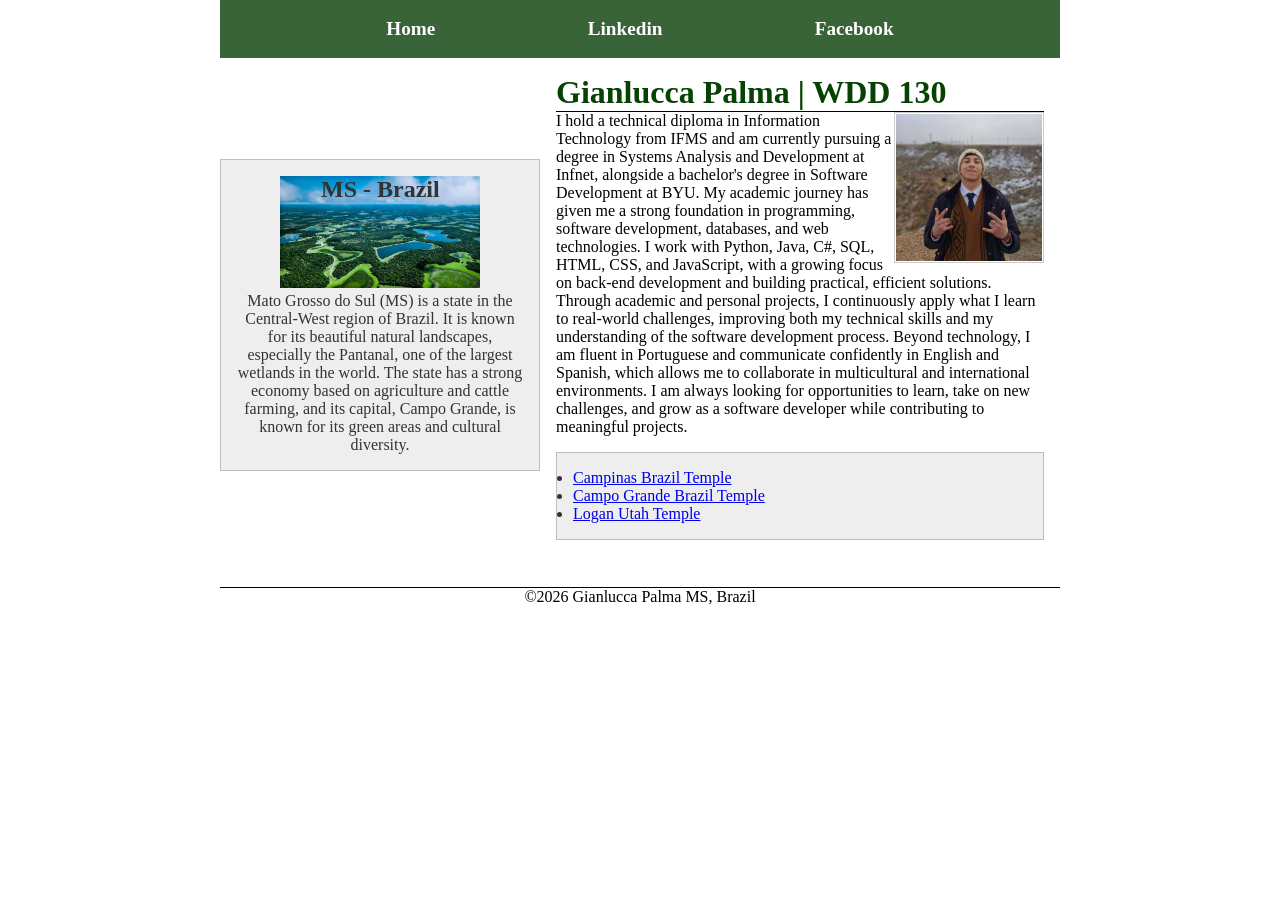
<file: index.html>
<!DOCTYPE html>
<html lang="en">

<head>
    <meta charset="UTF-8">
    <meta name="viewport" content="width=device-width, initial-scale=1.0">
    <meta name="description"
      content="Gianlucca Palma's WDD 130 home page, featuring his background in software development, programming skills, education, and Mato Grosso do Sul, Brazil.">
    <meta name="author" content="Gianlucca Palma">
    <link rel="stylesheet" href="styles/styles.css">
    <title>Gianlucca Palma | WDD 130</title>
</head>

<body>
    <header>
        <nav>
            <a href="#">Home</a>
            <a href="https://www.linkedin.com/in/gianluccapalma/">Linkedin</a>
            <a href="https://www.facebook.com/gianlucca.greselepalma">Facebook</a>
        </nav>
    </header>
    <div class="grid">
        <main>
            <h1>Gianlucca Palma | WDD 130</h1>

            <img src="images/profile.jpg" alt="Gianlucca Palma." width="200">

            <p>I hold a technical diploma in Information Technology from IFMS and am currently
                pursuing
                a degree in
                Systems Analysis and Development at Infnet, alongside a bachelor's degree in
                Software
                Development at
                BYU. My academic journey has given me a strong foundation in programming, software
                development,
                databases, and web technologies.

                I work with Python, Java, C#, SQL, HTML, CSS, and JavaScript, with a growing focus
                on
                back-end
                development and building practical, efficient solutions. Through academic and
                personal
                projects, I
                continuously apply what I learn to real-world challenges, improving both my
                technical
                skills and my
                understanding of the software development process.

                Beyond technology, I am fluent in Portuguese and communicate confidently in English
                and
                Spanish,
                which allows me to collaborate in multicultural and international environments. I am
                always looking
                for opportunities to learn, take on new challenges, and grow as a software developer
                while
                contributing to meaningful projects.
            </p>

            <ul class="box">
                <li><a href="https://www.churchofjesuschrist.org/temples/details/campinas-brazil-temple?lang=eng"
                      target="_blank" rel="noopener">Campinas Brazil Temple</a></li>
                <li><a href="https://www.churchofjesuschrist.org/temples/details/campo-grande-brazil-temple?lang=eng"
                      target="_blank" rel="noopener">Campo Grande Brazil Temple</a></li>
                <li><a href="https://www.churchofjesuschrist.org/temples/details/logan-utah-temple?lang=eng"
                      target="_blank" rel="noopener">Logan Utah Temple</a></li>
            </ul>
        </main>

        <aside class="box">
            <h2>MS - Brazil</h2>
            <img src="images/pantanal.jpg" alt="pantanal">
            <p>Mato Grosso do Sul (MS) is a state in the Central-West region of Brazil. It is known
                for
                its
                beautiful natural landscapes, especially the Pantanal, one of the largest wetlands
                in
                the world. The
                state has a strong economy based on agriculture and cattle farming, and its capital,
                Campo Grande,
                is known for its green areas and cultural diversity.</p>
        </aside>
    </div>

    <footer>
        <p>&copy;2026 Gianlucca Palma
            MS, Brazil
        </p>
    </footer>


</body>

</html>
</file>
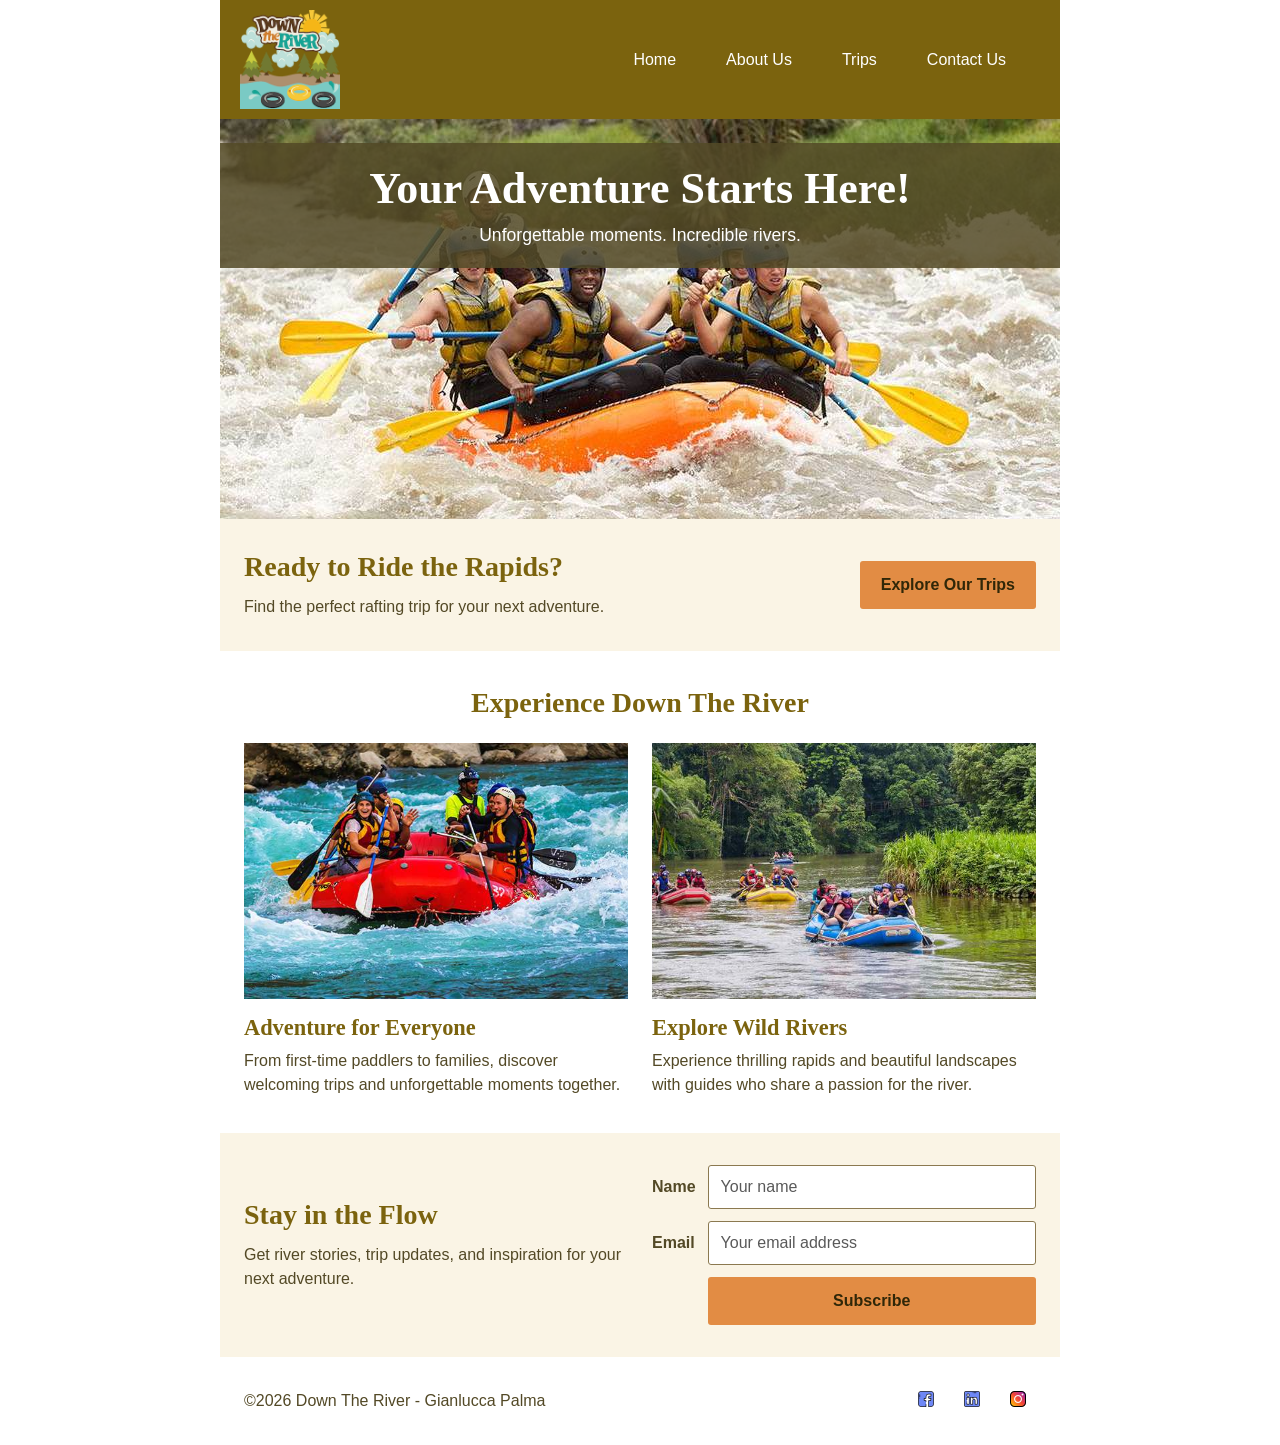
<file: wwr/index.html>
<!DOCTYPE html>
<html lang="en">

<head>
    <meta charset="UTF-8">
    <meta name="viewport" content="width=device-width, initial-scale=1.0">
    <meta name="description"
      content="Discover Down The River rafting adventures for families and friends. Explore our trips and sign up for river stories and updates.">
    <meta name="author" content="Gianlucca Palma">
    <link rel="stylesheet" href="styles/rafting.css">
    <title>Down The River | Home</title>
</head>

<body>
    <header>
        <img src="images/downriver.png" alt="Down The River logo">
        <nav>
            <ul>
                <li><a href="index.html">Home</a></li>
                <li><a href="about.html">About Us</a></li>
                <li><a href="trips.html">Trips</a></li>
                <li><a href="contact.html">Contact Us</a></li>
            </ul>
        </nav>
    </header>
    <main class="home">
        <div class="home-hero">
            <img src="images/raftingdiv.jpg" alt="A rafting team paddling through whitewater rapids">
            <div class="home-hero-message">
                <h1>Your Adventure Starts Here!</h1>
                <p>Unforgettable moments. Incredible rivers.</p>
            </div>
        </div>

        <section class="home-trips" aria-labelledby="trips-heading">
            <div>
                <h2 id="trips-heading">Ready to Ride the Rapids?</h2>
                <p>Find the perfect rafting trip for your next adventure.</p>
            </div>
            <a class="home-button" href="trips.html">Explore Our Trips</a>
        </section>

        <section class="home-adventures">
            <h2>Experience Down The River</h2>

            <figure>
                <img src="images/blue-rafting.jpg" alt="Thunder Rapids adventure">
                <figcaption>
                    <h3>Adventure for Everyone</h3>
                    <p>From first-time paddlers to families, discover
                        welcoming trips and unforgettable moments together.</p>
                </figcaption>
            </figure>

            <figure>
                <img src="images/brown-rafting.jpg" alt="Jungle River Run adventure">
                <figcaption>
                    <h3>Explore Wild Rivers</h3>
                    <p>Experience thrilling rapids and beautiful landscapes
                        with guides who share a passion for the river.</p>
                </figcaption>
            </figure>
        </section>

        <section class="home-newsletter" aria-labelledby="newsletter-heading">
            <div>
                <h2 id="newsletter-heading">Stay in the Flow</h2>
                <p>Get river stories, trip updates, and inspiration
                    for your next adventure.</p>
            </div>
            <form action="#">

                <label for="q1">Name</label>
                <input type="text" name="name" id="q1" placeholder="Your name" autocomplete="name">

                <label for="q2">Email</label>
                <input type="email" name="email" id="q2" placeholder="Your email address"
                  autocomplete="email">

                <button class="home-button" type="submit">Subscribe</button>
            </form>
        </section>
    </main>
    <footer>
        <p>&copy;2026 Down The River - Gianlucca Palma</p>
        <nav class="socialmedia">
            <a href="https://facebook.com">
                <img src="images/facebook.png" alt="Facebook Icon">
            </a>
            <a href="https://linkedin.com">
                <img src="images/linkedin.png" alt="LinkedIn Icon">
            </a>
            <a href="https://instagram.com">
                <img src="images/instagram.png" alt="Instagram Icon">
            </a>
        </nav>
    </footer>
</body>

</html>
</file>
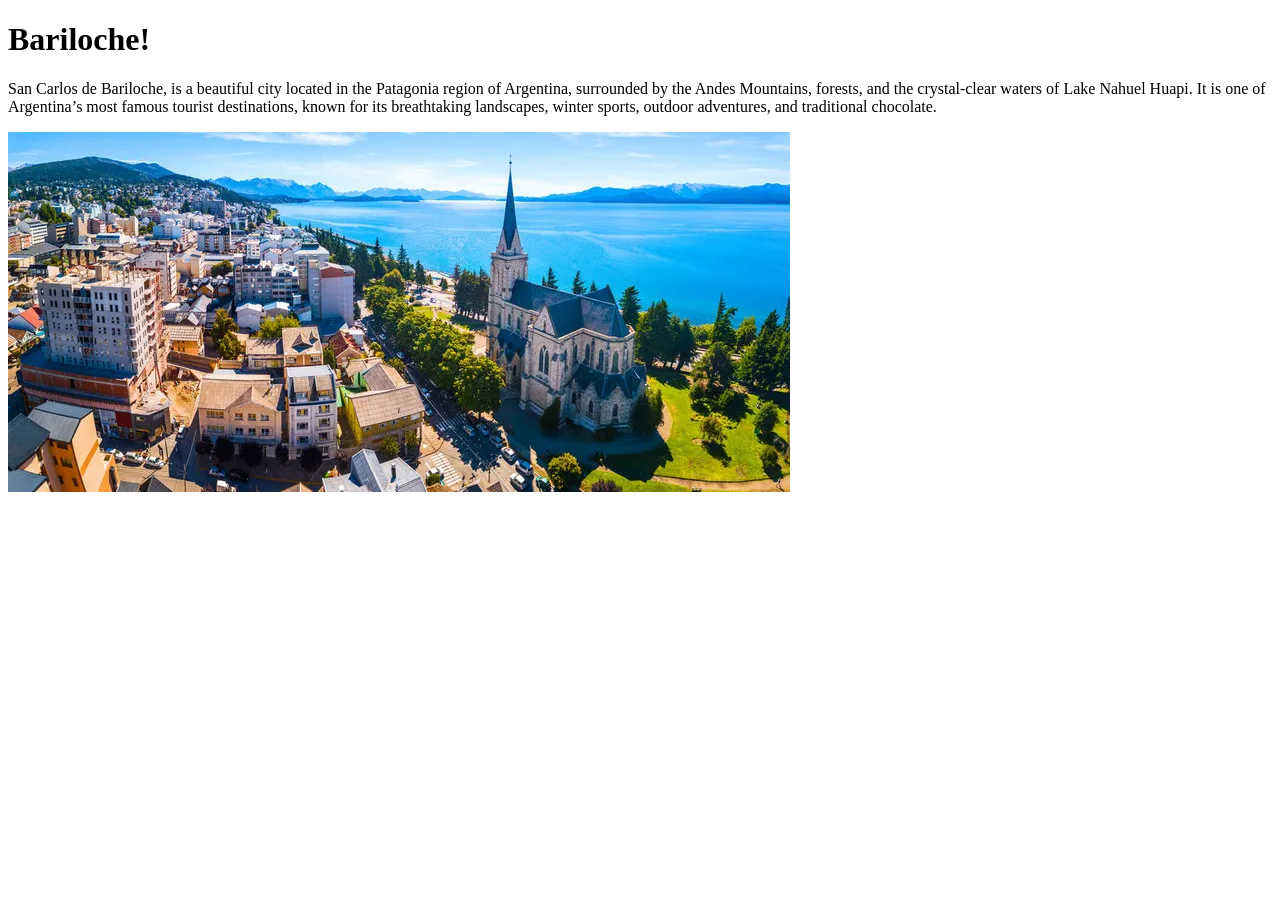
<file: week01/favorite-city.html>
<!DOCTYPE html>
<html lang="en">

<head>
    <meta charset="UTF-8">
    <meta name="viewport" content="width=device-width, initial-scale=1.0">
    <title>My Favorite City</title>
</head>

<body>
    <h1>Bariloche!</h1>
    <p>San Carlos de Bariloche, is a beautiful city located in the Patagonia region of Argentina,
        surrounded by the Andes Mountains, forests, and the crystal-clear waters of Lake Nahuel
        Huapi. It is
        one of Argentina’s most famous tourist destinations, known for its breathtaking landscapes,
        winter
        sports, outdoor adventures, and traditional chocolate.</p>

    <img src="/week01/images/bariloche.webp" alt="Cidade Bariloche">
</body>

</html>
</file>
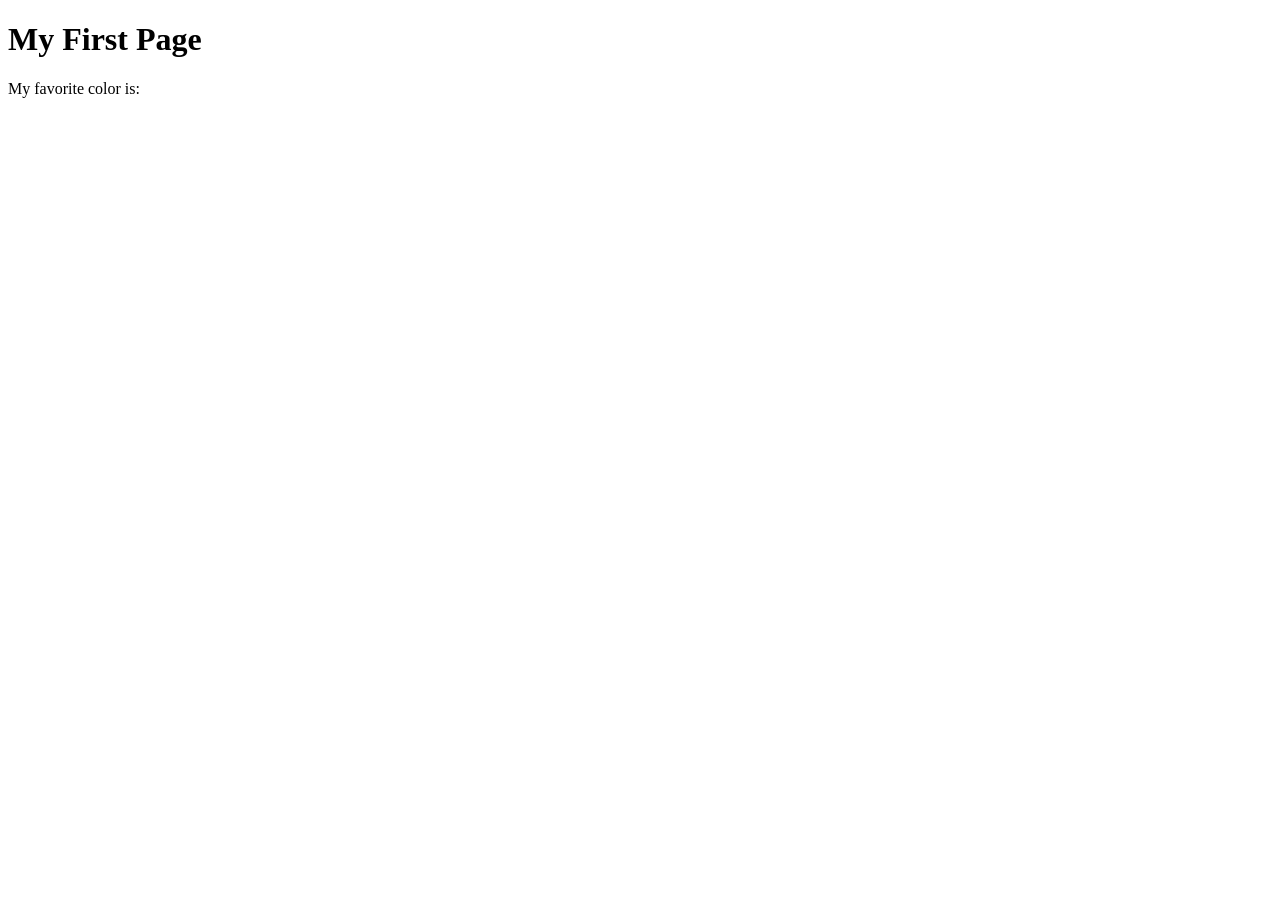
<file: week01/first-page.html>
<!DOCTYPE html>
<html lang="en">
<head>
    <meta charset="UTF-8">
    <meta name="viewport" content="width=device-width, initial-scale=1.0">
    <title>My First Page</title>
</head>
<body>
    <h1>My First Page</h1>
    <p>My favorite color is: </p>
</body>
</html>
</file>
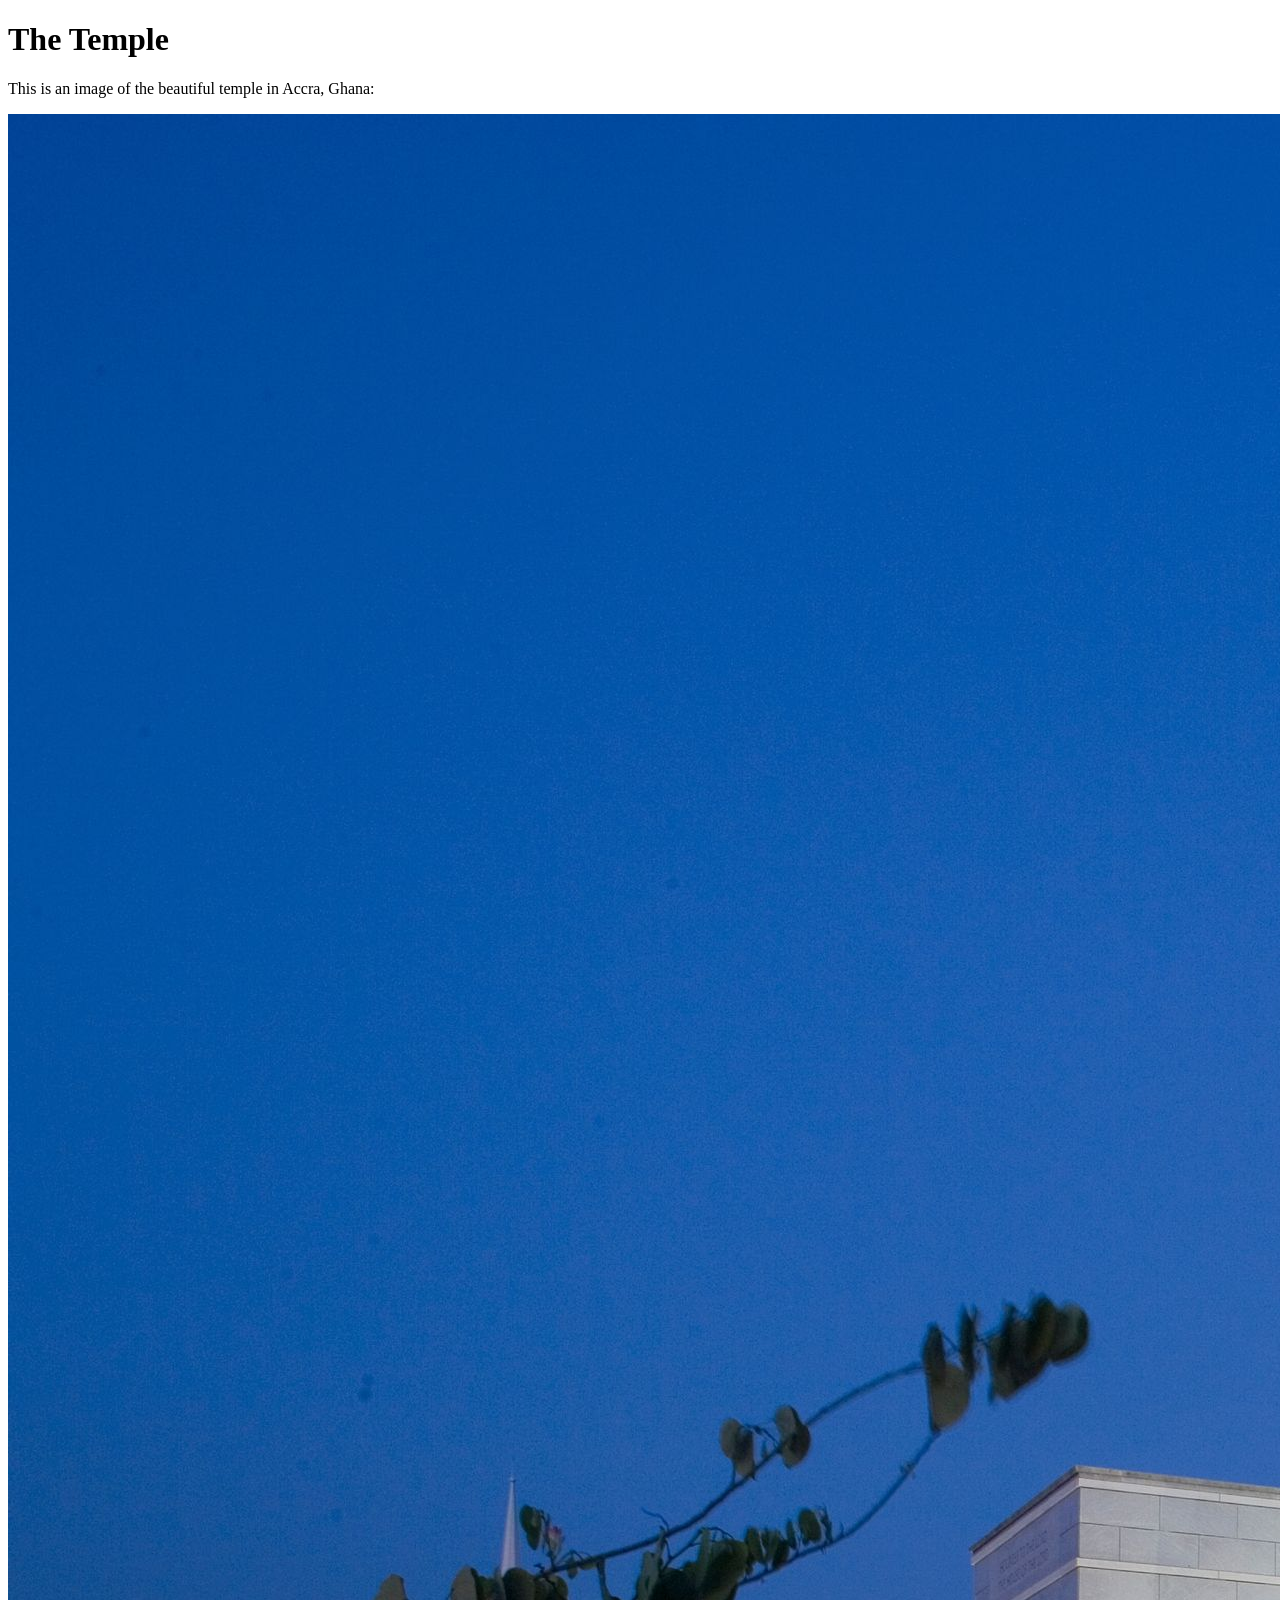
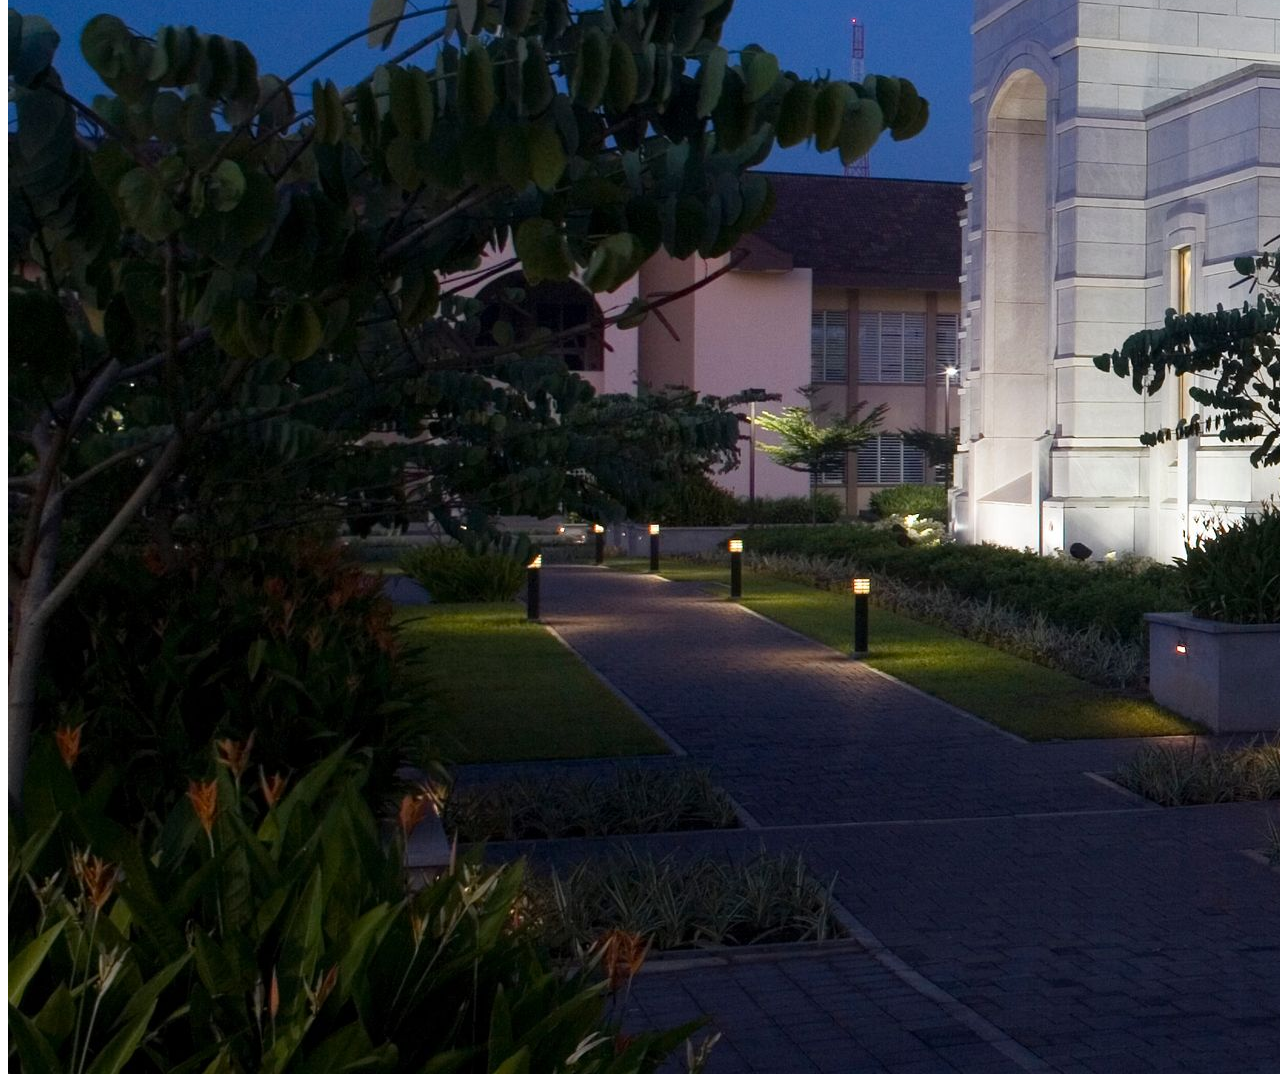
<file: week01/images.html>
<!DOCTYPE html>
<html lang="en">
<head>
    <meta charset="UTF-8">
    <meta name="viewport" content="width=device-width, initial-scale=1.0">
    <title>Temple Image</title>
</head>
<body>
    <h1>The Temple</h1>
    <p>This is an image of the beautiful temple in Accra, Ghana:</p>
    <img src="images/temple-large.jpeg" alt="The Accra Ghana Temple">
    
</body>
</html>
</file>
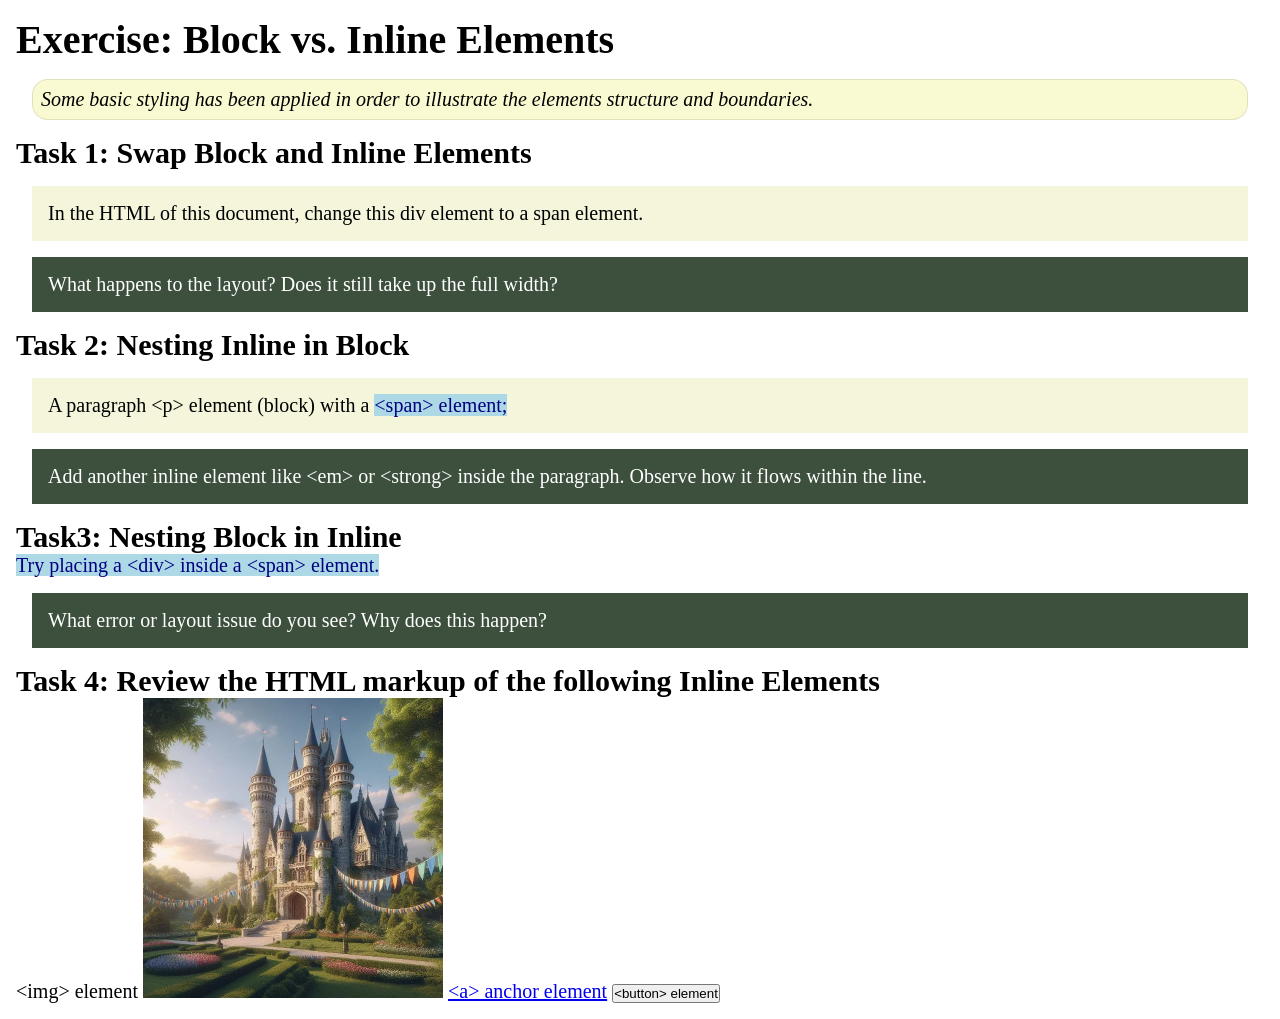
<file: week02/block-vs-inline.html>
<!DOCTYPE html>
<html lang="en">

<head>
    <meta charset="UTF-8">
    <meta name="viewport" content="width=device-width, initial-scale=1.0">
    <title>Exercise: Block vs. Inline Elements</title>
    <link rel="stylesheet" href="styles/block-vs-inline.css">
</head>

<body>
    <main>
        <h1>Exercise: Block vs. Inline Elements</h1>
        <p class="note">Some basic styling has been applied in order to illustrate the elements structure and
            boundaries.</p>

        <h2>Task 1: Swap Block and Inline Elements</h2>
        <div>In the HTML of this document, change this div element to a span element.</div>

        <p class="question">What happens to the layout? Does it still take up the full width?</p>

        <h2>Task 2: Nesting Inline in Block</h2>
        <p>A paragraph &lt;p&gt; element (block) with a <span>&lt;span&gt; element;</span></p>
        <p class="question">Add another inline element like &lt;em&gt; or &lt;strong&gt; inside the paragraph. Observe
            how it flows within the line.</p>

        <h2>Task3: Nesting Block in Inline</h2>
        <span>Try placing a &lt;div&gt; inside a &lt;span&gt; element.</span>
            <p class="question">What error or layout issue do you see? Why does this happen?</p>


            <h2>Task 4: Review the HTML markup of the following Inline Elements</h2>
        &lt;img&gt; element
        <img src="images/castle.webp" alt="placeholder image (images are inline)" width="300" height="300">
        <a href="https://churchofjesuschrist.org">&lt;a&gt; anchor element</a>
        <button type="button">&lt;button&gt; element</button>
    </main>
</body>

</html>
</file>
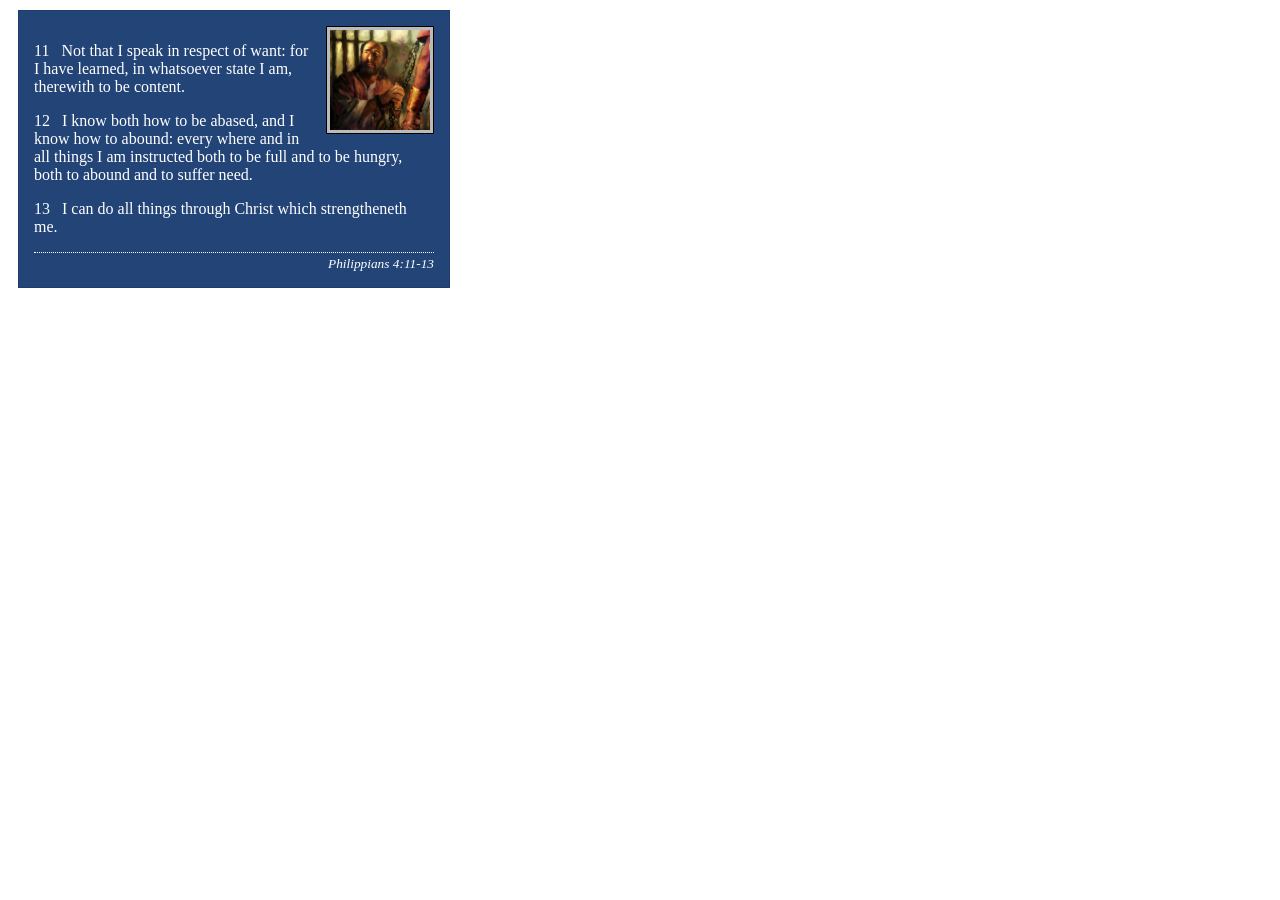
<file: week02/box-model-solution.html>
<!DOCTYPE html>
<html lang="en">
<head>
    <meta charset="UTF-8">
    <meta name="viewport" content="width=device-width, initial-scale=1.0">
    <title>Box Model Activity</title>
    <link rel="stylesheet" href="styles/box-model-solution.css">
</head>
<body>
    <main>
        <div class="callout">
            <img src="images/apostle-paul-imprisoned.webp" alt="Paul the Apostle - Imprisoned in Rome" width="200" height="200">
            <blockquote>
                <p>11 &nbsp; Not that I speak in respect of want: for I have learned, in whatsoever state I am, therewith to be content.</p>
                <p>12 &nbsp; I know both how to be abased, and I know how to abound: every where and in all things I am instructed both to be full and to be hungry, both to abound and to suffer need.</p>
                <p>13 &nbsp; I can do all things through Christ which strengtheneth me.</p>
            </blockquote>
            <cite>Philippians 4:11-13</cite>
        </div>
    </main>
</body>
</html>
</file>
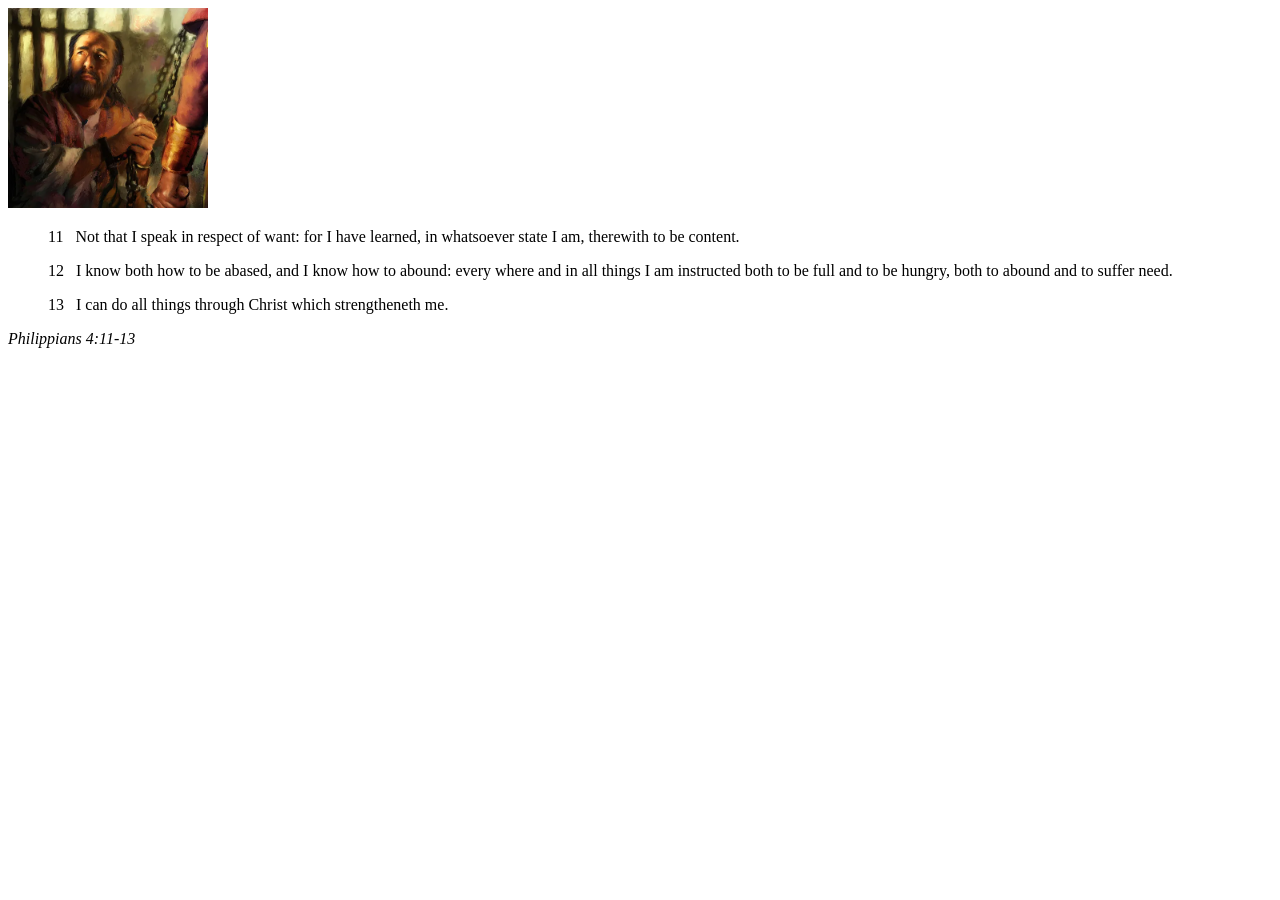
<file: week02/box-model.html>
<!DOCTYPE html>
<html lang="en">
<head>
    <meta charset="UTF-8">
    <meta name="viewport" content="width=device-width, initial-scale=1.0">
    <title>Box Model Activity</title>
</head>
<body>
    <main>
        <div class="callout">
            <img src="images/apostle-paul-imprisoned.webp" alt="Paul the Apostle - Imprisoned in Rome" width="200" height="200">
            <blockquote>
                <p>11 &nbsp; Not that I speak in respect of want: for I have learned, in whatsoever state I am, therewith to be content.</p>
                <p>12 &nbsp; I know both how to be abased, and I know how to abound: every where and in all things I am instructed both to be full and to be hungry, both to abound and to suffer need.</p>
                <p>13 &nbsp; I can do all things through Christ which strengtheneth me.</p>
            </blockquote>
            <cite>Philippians 4:11-13</cite>
        </div>
    </main>
</body>
</html>
</file>
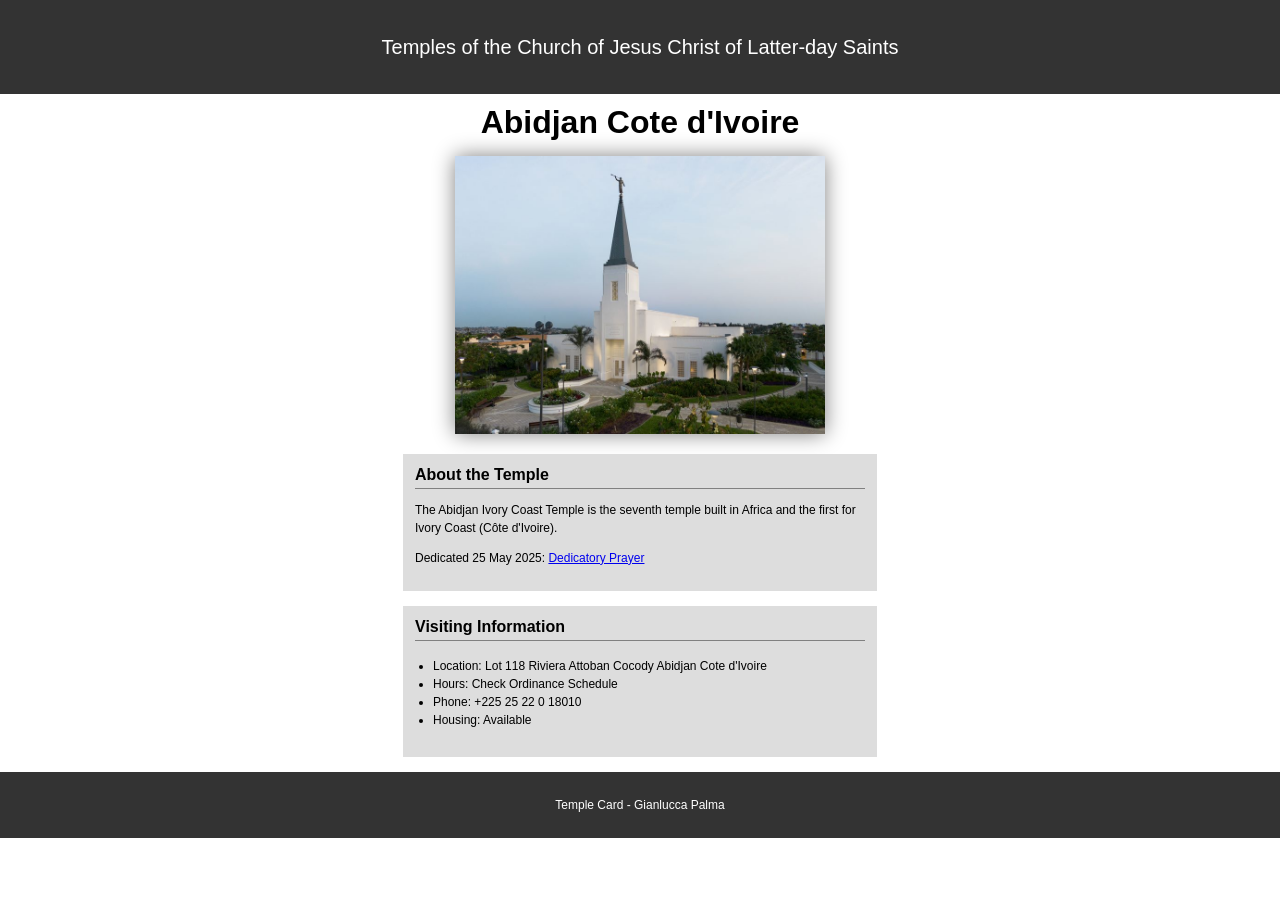
<file: week02/temple.html>
<!DOCTYPE html>
<html lang="en">

<head>
    <meta charset="UTF-8">
    <meta name="viewport" content="width=device-width, initial-scale=1.0">
    <link rel="stylesheet" href="temple.css">
    <title>Temple Card - Abidjan Cote d'Ivoire</title>
</head>

<body>
    <header>
        <p>Temples of the Church of Jesus Christ of Latter-day Saints</p>
    </header>
    <main>
        <h1>Abidjan Cote d'Ivoire</h1>
        <picture>
            <img src="images/abidjan-ivory-coast.jpeg" alt="Abidjan Cote d'Ivoire Temple">
        </picture>
        <section>
            <h2>About the Temple</h2>
            <p>The Abidjan Ivory Coast Temple is the seventh temple built in Africa and the first
                for Ivory Coast (Côte
                d'Ivoire).</p>
            <p>Dedicated 25 May 2025: <a
                  href="https://www.churchofjesuschrist.org/temples/dedicatory-prayer/abidjan-ivory-coast-temple/2025-05-25?lang=eng"
                  target="_blank" rel="noopener noreferrer">Dedicatory Prayer</a></p>
        </section>
        <section>
            <h2>Visiting Information</h2>
            <ul>
                <li>Location: Lot 118 Riviera Attoban Cocody Abidjan Cote d'Ivoire</li>
                <li>Hours: Check Ordinance Schedule</li>
                <li>Phone: +225 25 22 0 18010</li>
                <li>Housing: Available</li>
            </ul>
        </section>
    </main>
    <footer>
        <p>Temple Card - Gianlucca Palma</p>
    </footer>
</body>

</html>
</file>
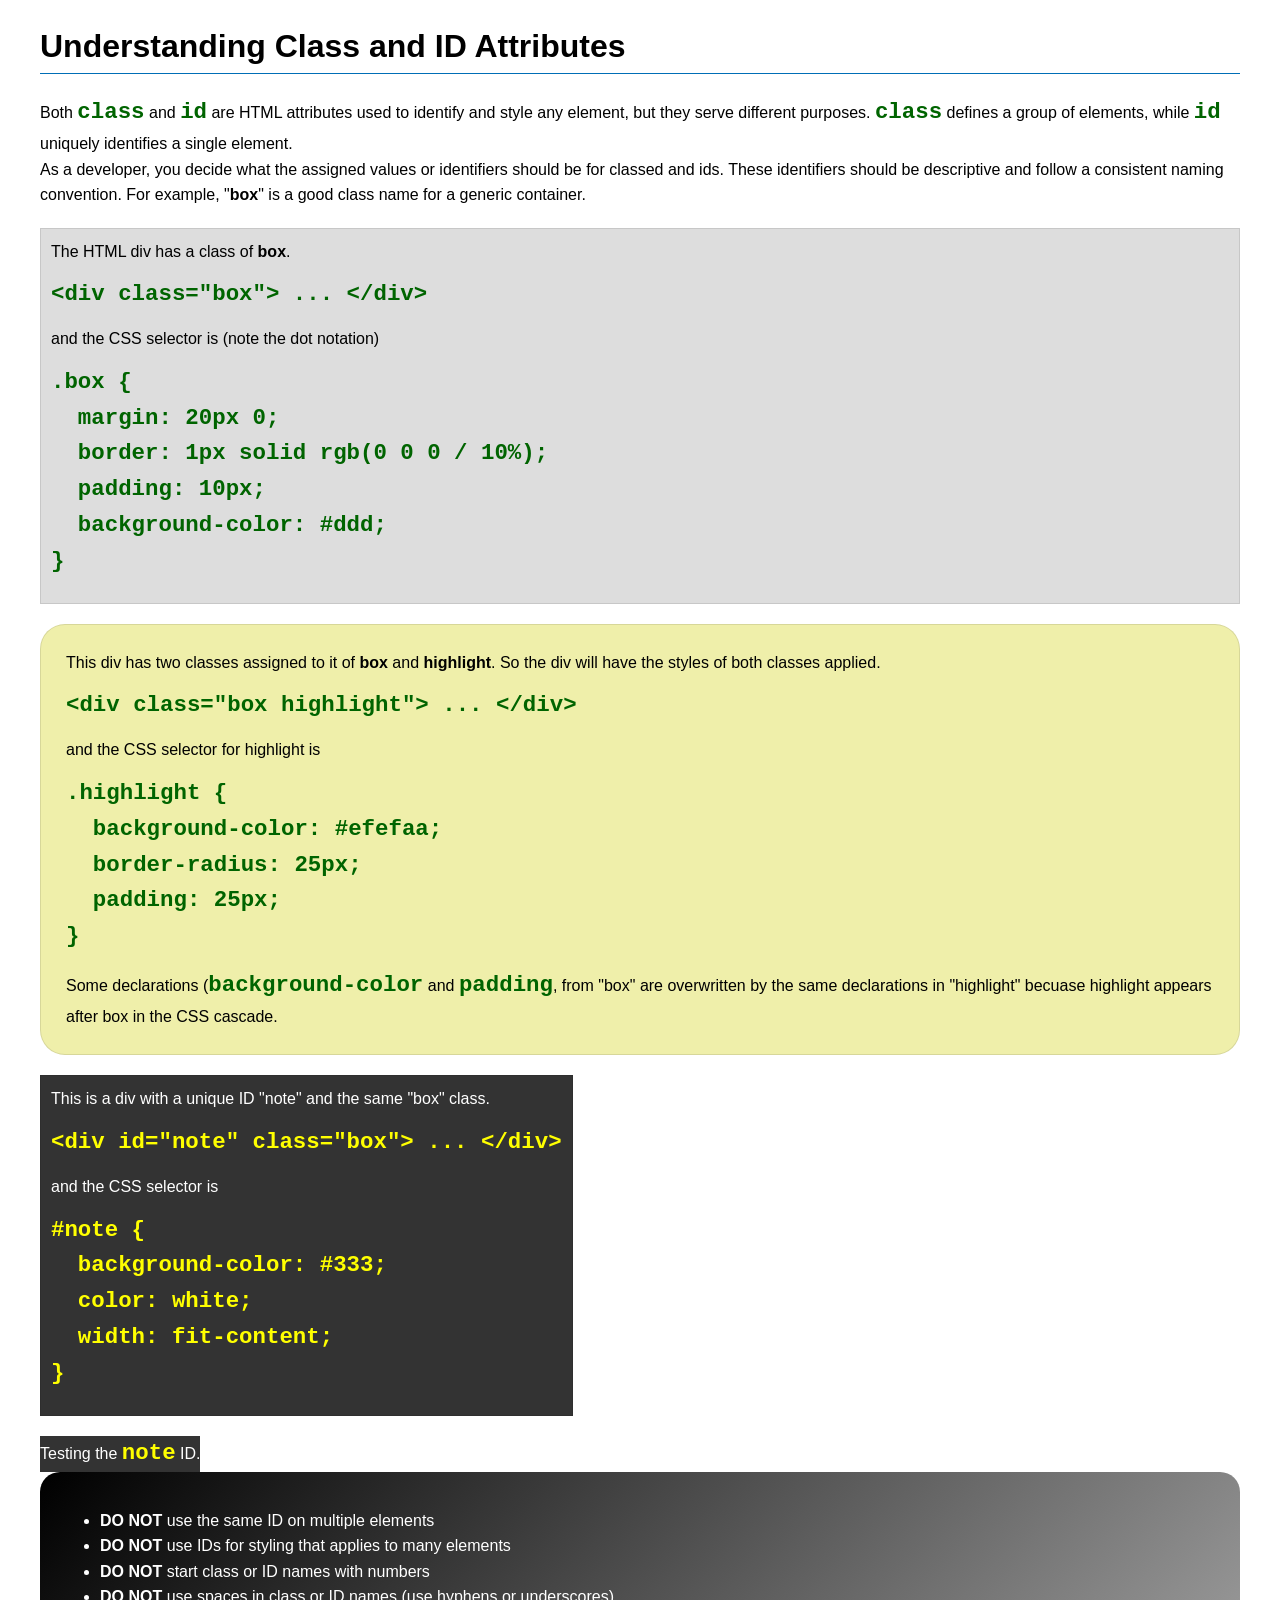
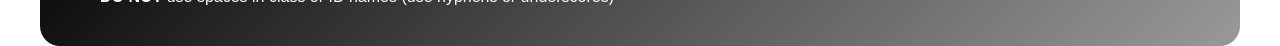
<file: week03/class-and-id.html>
<!DOCTYPE html>
<html lang="en">

<head>
    <meta charset="UTF-8">
    <meta name="viewport" content="width=device-width, initial-scale=1.0">
    <title>Class vs ID Attributes</title>
    <link rel="stylesheet" href="styles/class-and-id.css">
</head>

<body>
    <h1>Understanding Class and ID Attributes</h1>
    <p>Both <code>class</code> and <code>id</code> are HTML attributes used to identify and style any element, but they
        serve different purposes. <code>class</code> defines a group of elements, while <code>id</code> uniquely
        identifies a single element.</p>
    <p>As a developer, you decide what the assigned values or identifiers should be for classed and ids. These
        identifiers should be
        descriptive and follow a consistent naming convention. For example, "<strong>box</strong>" is a good class name
        for a generic container.</p>
    <div class="box">
        <p>The HTML div has a class of <strong>box</strong>.</p>
        <pre><code class="html">&lt;div class="box"&gt; ... &lt;/div&gt;</code></pre>
        and the CSS selector is (note the dot notation)
        <pre><code class="css">.box {
  margin: 20px 0;
  border: 1px solid rgb(0 0 0 / 10%);
  padding: 10px;
  background-color: #ddd; 
}</code></pre>
    </div>

    <div class="box highlight">
        <p>This div has two classes assigned to it of <strong>box</strong> and <strong>highlight</strong>. So the div
            will have the styles of both classes applied.</p>
        <pre><code class="html">&lt;div class="box highlight"&gt; ... &lt;/div&gt;</code></pre>
        and the CSS selector for highlight is
        <pre><code class="css">.highlight {
  background-color: #efefaa;
  border-radius: 25px;
  padding: 25px;
}</code></pre>
<p>Some declarations (<code>background-color</code> and <code>padding</code>, from "box" are overwritten by the same declarations in "highlight" becuase highlight appears after box in the CSS cascade.</p>
    </div>

    <div id="note" class="box">
        <p>This is a div with a unique ID "note" and the same "box" class.</p>
        <pre><code class="html">&lt;div id="note" class="box"&gt; ... &lt;/div&gt;</code></pre>
        and the CSS selector is
        <pre><code class="css">#note {
  background-color: #333;
  color: white;
  width: fit-content;
}</code></pre>
    </div>

    <div id="note">
        <p>Testing the <code>note</code> ID.</p>
    </div>

    <section id="best-practice">
        <ul>
            <li><strong>DO NOT</strong> use the same ID on multiple elements</li>
            <li><strong>DO NOT</strong> use IDs for styling that applies to many elements</li>
            <li><strong>DO NOT</strong> start class or ID names with numbers</li>
            <li><strong>DO NOT</strong> use spaces in class or ID names (use hyphens or underscores)</li>
        </ul>
    </section>




</body>

</html>
</file>
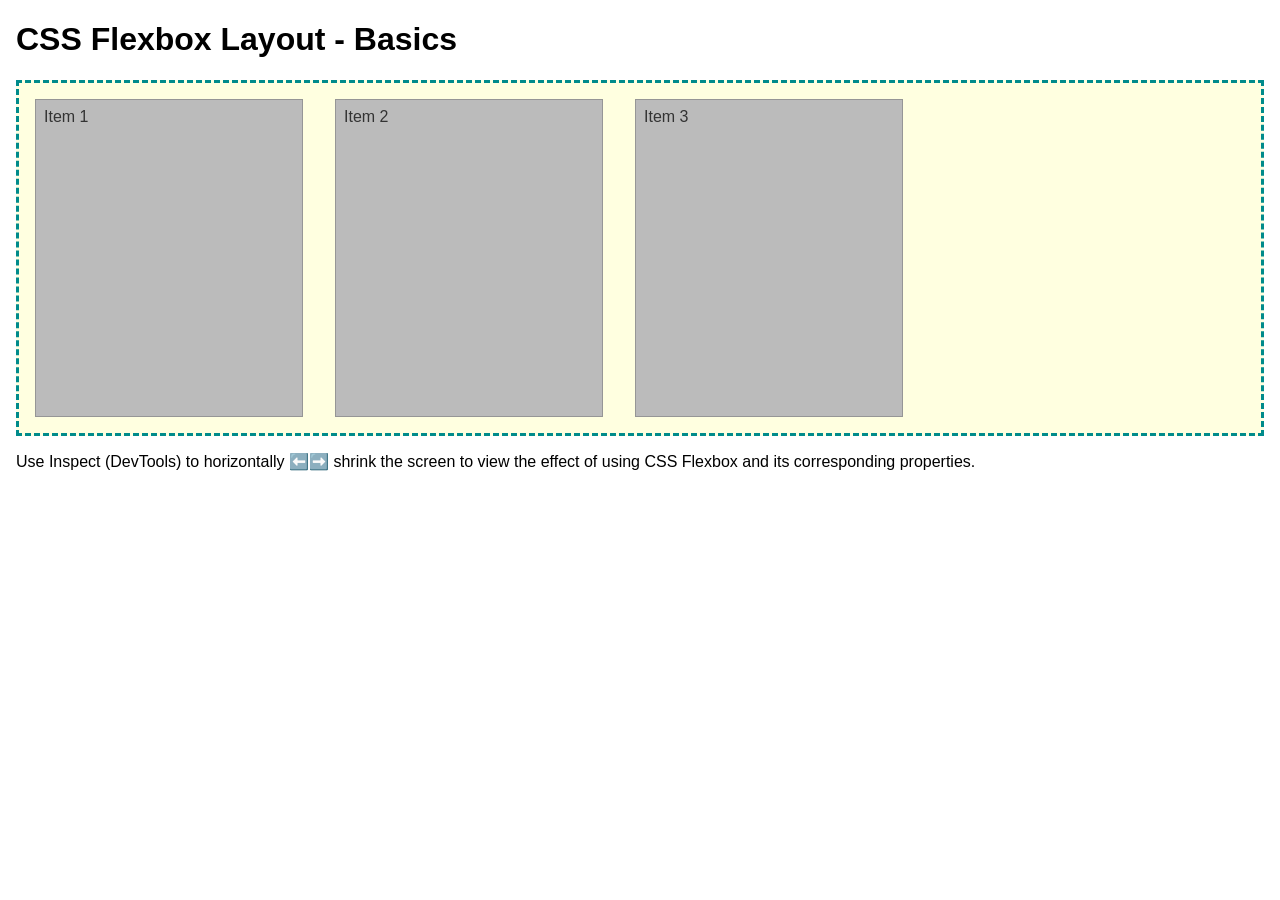
<file: week04/flexbox-layout.html>
<!DOCTYPE html>
<html lang="en">
<head>
    <meta charset="UTF-8">
    <meta name="viewport" content="width=device-width, initial-scale=1.0">
    <title>CSS Flexbox Layout - Basics</title>
    <link rel="stylesheet" href="styles/flexbox.css">
</head>
<body>
    <main>
        <h1>CSS Flexbox Layout - Basics</h1>
        <div class="flex-container">
            <div class="flex-item item1">Item 1</div>
            <div class="flex-item item2">Item 2</div>
            <div class="flex-item item3">Item 3</div>
        </div>
        <p>Use Inspect (DevTools) to horizontally ⬅️➡️ shrink the screen to view the effect of using CSS Flexbox and its corresponding properties.</p>
    </main>
</body>
</html>
</file>
<file: styles/styles.css>
* {
    margin: 0;
    padding: 0;
    box-sizing: border-box;
}

header,
.grid,
footer {
    max-width: 840px;
    margin: auto;
}

nav {
    background-color: #023901c7;
    padding: 1rem;
    display: flex;
    justify-content: space-evenly;
    align-items: center;
}

nav a {
    color: #fff;
    padding: 2px;
    display: block;
    text-decoration: none;
    font-size: 1.2rem;
    font-weight: 700;
}

.grid {
    display: grid;
    align-items: center;
}

main {
    grid-column: 2/3;
    margin: 1rem;
}

main img {
    width: 150px;
    height: auto;
    border: 1px solid rgb(0 0 0 / 0.2);
    padding: 1px;
    box-shadow: #000;
    float: right;
}

aside {
    width: 20rem;
    position: relative;
    grid-column: 1/2;
    grid-row: 1/2;
    text-align: center;
}

aside img {
    width: 200px;
    height: auto;
}

aside h2 {
    position: absolute;
    left: 100px;
}

p {
    padding: 0;
}

h1 {
    color: #064202;
    border-bottom: 1px solid #000;
}

footer {
    margin-top: 15px;
    border-top: 1px solid #000;
    text-align: center;
}

/* Class Selectors */

.box {
    margin: 1rem auto;
    border: 1px solid rgb(0 0 0 / 0.2);
    padding: 1rem;
    background-color: #eee;
    color: #333;
}
</file>
<file: wwr/styles/rafting.css>
:root {
    --primary-color: #7b630e;

    --secondary-color: #e28c44;

    --accent1-color: #534926;

    --accent2-color: #deb347;

    --heading-font: "Times New Roman", "Georgia", serif;
    --body-font: Arial, Helvetica, sans-serif;

}

* {
    margin: 0;
    padding: 0;
    box-sizing: border-box;

}

body {
    font-family: var(--body-font);
    color: var(--accent1-color);
    background-color: #fff;

}

header,
main,
footer {
    width: 100%;
    max-width: 840px;
    margin: 0 auto;

}

header {
    display: grid;
    grid-template-columns: auto 1fr;
    align-items: center;
    background-color: var(--primary-color);
    padding: 10px 20px;
}

header img {
    width: 100px;
    height: auto;
}

nav {
    display: flex;
    justify-content: flex-end;
    align-items: center;
}

nav ul {
    display: flex;
    gap: 30px;
    list-style: none;
}

nav a {
    color: white;
    text-decoration: none;
    padding: 10px;
}

nav a:hover {
    color: #fff;
    text-decoration: underline;
}

h1,
h2 {
    font-family: var(--heading-font);
    color: var(--primary-color);
}

nav,
p,
section,
article {
    margin: 16px;
    padding: 8px;

}

.hero {
    position: relative;
    display: grid;
}

.hero img {
    display: block;
    width: 100%;
    height: auto;
}

.hero > h1 {
    position: absolute;
    top: 20px;
    width: 100%;
    padding: 16px;
    text-align: center;
    background-color: rgb(83 73 38 / 85%);
    color: #fff;
}

.hero > img {
    grid-area: 1 / 1;
    height: 100%;
    min-height: 0;
    object-fit: cover;
}

.hero .mission {
    grid-area: 1 / 1;
    align-self: end;
    z-index: 1;
    display: flow-root;
    margin: 140px 36px 24px;
    padding: 10px;
    background-color: var(--secondary-color);
    color: #000;
}

.hero .mission img {
    width: 220px;
    height: auto;
    float: right;
    margin-left: 20px;
    margin-top: 15px;

    border: 1px solid #000;
    box-shadow: 0 0 10px #000;
}

.grid_history {
    display: grid;
    grid-template-columns: minmax(0, 1fr) auto minmax(0, 1fr);
    align-items: center;
    gap: 20px;
}

.grid_history h2 {
    grid-column: 1 / -1;
    text-align: center;
}

.grid_history img {
    width: 180px;
    height: auto;
}

.grid_adventure {
    display: grid;
    grid-template-columns: repeat(5, minmax(0, 1fr));
    align-items: center;
    gap: 20px;
}

.grid_adventure h2 {
    grid-column: 1 / -1;
    text-align: center;
}

.grid_adventure figure {
    text-align: center;
}

.grid_adventure img {
    width: 100%;
    height: auto;
}

footer {
    display: flex;
    justify-content: space-between;
    align-items: center;
}

.socialmedia {
    display: flex;
    gap: 10px;
}

.socialmedia img {
    width: 16px;
    height: auto;
}

.socialmedia a {
    text-decoration: none;
}

/* =========================
   CONTACT PAGE
   ========================= */

.hero2 {
    text-align: center;
    margin: 20px 0;
}

.hero2 h1 {
    position: static;
    width: auto;
    padding: 0;
    margin-bottom: 5px;
    background-color: transparent;
    color: #222;
    opacity: 1;
    font-family: var(--body-font);
    font-size: 28px;
}

.hero2 .contact-details {
    margin: 0;
    padding: 0;
}

.hero2 .contact-details p {
    margin: 2px;
    padding: 0;
    font-weight: bold;
}

/* =========================
   MAP
   ========================= */

.grid_map {
    width: 48%;
    float: left;
    margin: 10px 0;
    padding: 0;
}

.grid_map iframe {
    display: block;
    width: 100%;
    height: 280px;
    border: 0;
}

/* =========================
   FORM
   ========================= */

.grid_form {
    width: 48%;
    float: right;
    margin: 10px 0;
    padding: 0;
}

.grid_form form {
    width: 100%;
    display: grid;
    grid-template-columns: 80px minmax(0, 1fr);
    gap: 8px;
}

.grid_form label {
    font-family: var(--body-font);
    font-size: 14px;
}

/* Name and Email */

.grid_form input[type="text"],
.grid_form input[type="email"] {
    width: 100%;
    height: 30px;
    padding: 5px;
    border: 1px solid #888;
    border-radius: 3px;
}

/* Message Purpose */

.grid_form p {
    margin: 0;
    padding: 0;
    align-self: center;
}

.grid_form form > p {
    grid-column: 1;
}

.grid_form form > label:nth-of-type(3),
.grid_form form > label:nth-of-type(4),
.grid_form form > label:nth-of-type(5) {
    grid-column: 2;
}

/* Radio buttons */

.grid_form input[type="radio"] {
    margin-right: 5px;
}

/* Message */

.grid_form label[for="message"] {
    align-self: start;
}

.grid_form textarea {
    width: 100%;
    height: 70px;
    padding: 5px;
    border: 1px solid #888;
    border-radius: 3px;
    resize: vertical;
}

/* Newsletter */

.grid_form form > label:nth-of-type(7) {
    grid-column: 1 / 3;
}

.grid_form input[type="checkbox"] {
    margin-right: 5px;
}

/* Button */

.grid_form button {
    grid-column: 1 / 3;
    width: 100%;
    height: 30px;
    border: 1px solid #888;
    border-radius: 3px;
    cursor: pointer;
}

.grid_form button:hover {
    background-color: var(--accent2-color);
}

/* =========================
   Employees
   ========================= */

.grid_employee {
    clear: both;
    display: grid;
    grid-template-columns: repeat(3, minmax(0, 1fr));
    align-items: center;
    gap: 20px;
    margin-top: 30px;
    padding: 10px;
}

.grid_employee h2 {
    grid-column: 1 / -1;
    text-align: center;
}

.grid_employee figure {
    text-align: center;
}

.grid_employee img {
    width: 100%;
    height: 250px;
    object-fit: cover;
}

.grid_employee figcaption {
    font-size: 14px;
}

/* Keep content inside flexible columns. */
main {
    overflow-wrap: break-word;
}

img {
    max-width: 100%;
}

.grid_form input,
.grid_form textarea {
    min-width: 0;
}

.grid_map h2,
.grid_form h2 {
    margin-bottom: 16px;
}

/* Stack wide layouts on smaller screens. */
@media (max-width: 700px) {
    header {
        grid-template-columns: 1fr;
        justify-items: center;
        gap: 12px;
        padding: 16px;
    }

    header nav {
        margin: 0;
        padding: 0;
    }

    header nav ul {
        flex-wrap: wrap;
        justify-content: center;
        gap: 4px;
    }

    header nav a {
        display: block;
    }

    .hero {
        display: block;
    }

    .hero > img {
        height: auto;
    }

    .hero > h1 {
        font-size: clamp(1.5rem, 5vw, 2rem);
    }

    .hero .mission {
        margin: 0;
        padding: 16px;
    }

    .hero .mission img {
        float: none;
        margin: 0 auto 16px;
    }

    .hero .mission p,
    .grid_history p {
        margin: 0;
        padding: 0;
    }

    .grid_history {
        grid-template-columns: 1fr;
    }

    .grid_history img {
        justify-self: center;
    }

    .grid_adventure {
        grid-template-columns: repeat(2, minmax(0, 1fr));
    }

    .grid_map,
    .grid_form {
        float: none;
        width: 100%;
        padding: 16px;
    }

    footer {
        flex-direction: column;
        text-align: center;
    }

    .socialmedia {
        margin-top: 0;
    }
}

@media (max-width: 480px) {
    .grid_employee {
        grid-template-columns: 1fr;
    }

    .grid_employee img {
        max-width: 300px;
    }
}


/* HOME PAGE */
.home p {
    margin: 0;
    padding: 0;
    line-height: 1.5;
}

.home h2 {
    font-size: 1.75rem;
    margin-bottom: 12px;
}

.home-hero {
    position: relative;
}

.home-hero > img {
    display: block;
    width: 100%;
    height: 400px;
    object-fit: cover;
}

.home-hero-message {
    position: absolute;
    top: 24px;
    left: 0;
    right: 0;
    padding: 20px;
    background-color: rgb(83 73 38 / 85%);
    color: #fff;
    text-align: center;
}

.home-hero-message h1 {
    color: #fff;
    font-size: clamp(1.8rem, 4vw, 2.75rem);
    margin-bottom: 8px;
}

.home-hero-message p {
    font-size: 1.1rem;
}

.home-trips,
.home-newsletter {
    display: grid;
    align-items: center;
    gap: 24px;
    margin: 0;
    padding: 32px 24px;
    background-color: #faf4e5;
}

.home-trips {
    grid-template-columns: minmax(0, 1fr) auto;
}

.home-button {
    display: inline-block;
    border: 1px solid transparent;
    border-radius: 3px;
    padding: 14px 20px;
    background-color: var(--secondary-color);
    color: #302708;
    font: bold 1rem var(--body-font);
    text-align: center;
    text-decoration: none;
    cursor: pointer;
}

.home-button:hover {
    background-color: var(--accent2-color);
}

.home-button:focus-visible,
.home-newsletter input:focus-visible {
    outline: 3px solid var(--accent1-color);
    outline-offset: 3px;
}

.home-adventures {
    display: grid;
    grid-template-columns: repeat(2, minmax(0, 1fr));
    gap: 24px;
    margin: 0;
    padding: 36px 24px;
}

.home-adventures > h2 {
    grid-column: 1 / -1;
    text-align: center;
    margin: 0;
}

.home-adventures img {
    display: block;
    width: 100%;
    aspect-ratio: 3 / 2;
    object-fit: cover;
}

.home-adventures h3 {
    margin: 16px 0 8px;
    color: var(--primary-color);
    font-family: var(--heading-font);
    font-size: 1.4rem;
}

.home-newsletter {
    grid-template-columns: repeat(2, minmax(0, 1fr));
}

.home-newsletter form {
    display: grid;
    grid-template-columns: auto minmax(0, 1fr);
    align-items: center;
    gap: 12px;
}

.home-newsletter label {
    font-weight: bold;
}

.home-newsletter input {
    width: 100%;
    min-width: 0;
    padding: 12px;
    border: 1px solid #8b7950;
    border-radius: 3px;
    background-color: #fff;
    font: inherit;
}

.home-newsletter button {
    grid-column: 2;
}

@media (max-width: 700px) {
    .home-trips,
    .home-newsletter {
        grid-template-columns: 1fr;
    }

    .home-trips .home-button {
        justify-self: start;
    }
}

@media (max-width: 480px) {
    .home-hero > img {
        height: 340px;
    }

    .home-adventures {
        grid-template-columns: 1fr;
    }

    .home-trips,
    .home-adventures,
    .home-newsletter {
        padding: 24px 16px;
    }
}


/* TRIPS PAGE */
.trips-intro {
    margin: 24px 16px;
    text-align: center;
}

.trips-grid {
    display: grid;
    grid-template-columns: repeat(3, minmax(0, 1fr));
    gap: 20px;
    align-items: start;
}

.trips-grid h2 {
    grid-column: 1 / -1;
    text-align: center;
}

.trip-card {
    margin: 0;
    padding: 0;
}

.trip-card img {
    display: block;
    width: 100%;
    height: 160px;
    object-fit: cover;
}

.trip-card h3 {
    margin: 12px 0;
    font-family: var(--heading-font);
    color: var(--primary-color);
}

.trip-card p {
    margin: 0;
    padding: 0;
    line-height: 1.5;
}

.trips-comparison h2 {
    margin-bottom: 16px;
    text-align: center;
}

.trips-comparison table {
    width: 100%;
    border-collapse: collapse;
    text-align: left;
}

.trips-comparison caption {
    margin-bottom: 8px;
}

.trips-comparison th,
.trips-comparison td {
    padding: 10px;
    border: 1px solid #888;
}

.trips-comparison thead {
    background-color: var(--primary-color);
    color: white;
}

@media (max-width: 600px) {
    .trips-grid {
        grid-template-columns: 1fr;
    }

    .trip-card img {
        height: auto;
    }

    .trips-comparison th,
    .trips-comparison td {
        padding: 6px;
    }
}


/* Keep form text and placeholders readable. */
input[type="text"],
input[type="email"],
textarea {
    color: #222;
    background-color: #fff;
}

input::placeholder,
textarea::placeholder {
    color: #595959;
    opacity: 1;
}

.grid_form button {
    color: #222;
    background-color: #efefef;
}

.grid_form button:hover {
    background-color: var(--accent2-color);
}
</file>
<file: week02/styles/block-vs-inline.css>
* {
    margin: 0;
    padding: 0;
}

body {
    font-size: 20px;
    margin: 1rem;
}

p,
div {
    background-color: beige;
    margin: 1rem;
    padding: 1rem;
}

span {
    color: navy;
    background-color: lightblue;
}

code {
    margin: 0;
    padding: 0;
    color: green;
    font-size: 1.2rem;
}

.note {
    font-style: italic;
    background-color: lightgoldenrodyellow;
    border-radius: 1rem;
    border: 1px solid rgb(0 0 0 / 10%);
    margin: 1rem;
    padding: .5rem;
}

.question {
    background-color: #3d503d;
    color: #fff;
}
</file>
<file: week02/styles/box-model-solution.css>
.callout {
    max-width: 400px;
    margin: 10px;
    border: 1px solid rgba(0, 0, 0, .1);
    padding: 15px;
    background-color: #247;
    color: #fff;
}

.callout img {
    float: right;
    margin: 0 0 10px 15px;
    border: 1px solid #000;
    padding: 3px;
    background-color: #bbb;
    width: 100px;
    height: auto;

}

blockquote {
    margin: 0;
}

cite {
    display: block;
    border-top: 1px dotted #fff;
    padding-top: 3px;
    text-align: right;
    font-size: smaller;
}
</file>
<file: week02/temple.css>
header {
    background-color: #333333;
    color: white;
    text-align: center;
    padding: 12px;
    margin: 0;
}

header p {
    font-size: 20px;
}

body {
    font-family: Arial, sans-serif;
    margin: 0;
    background-color: white;
    color: black;
}

h1 {
    text-align: center;
    margin: 10px 0 15px;
}

h2 {
    font-size: 16px;
    margin-top: 0;
    margin-bottom: 10px;
    padding-bottom: 4px;
    border-bottom: 1px solid gray;
}

img {
    display: block;
    width: 370px;
    height: auto;
    margin: 0 auto 20px;
    box-shadow: 0 0 20px gray;
}

section {
    width: 450px;
    margin: 15px auto;
    padding: 12px;
    background-color: #dddddd;
}

p,
li {
    font-size: 12px;
    line-height: 1.5;
}

ul {
    padding-left: 18px;
}

footer {
    background-color: #333333;
    color: white;
    text-align: center;
    padding: 12px;
    margin: 0;
}
</file>
<file: week03/styles/class-and-id.css>
body {
    font-family: Arial, sans-serif;
    line-height: 1.6;
    margin: 0;
    padding: 0 40px;
}

h1 {
    border-bottom: 1px solid rgb(0 110 182);
    padding-bottom: 0;
}



p {
    margin: 0;
}

code {
    color: darkgreen;
    font-weight: 700;
    font-size: 1.4rem;
}

/* Class examples - can be reused */

.box {
    margin: 20px 0;
    border: 1px solid rgb(0 0 0 / 10%);
    padding: 10px;
    background-color: #ddd; /* this is shorthand for #dddddd */
}

.highlight {
    background-color: #efefaa;
    border-radius: 25px;
    padding: 25px;
}

/* ID examples - should be unique */

#note {
    background-color: #333;
    color: white;
    width: fit-content;
}

#note code {
    color: yellow;
}

#best-practice {
    background: linear-gradient(135deg, #000 0%, #999 100%);
    color: white;
    border-radius: 20px;
    padding: 20px
}
</file>
<file: week04/styles/flexbox.css>
body {
    font-family: Helvetica, Arial, sans-serif;
    margin: 1rem;
}

.flex-container {
    border: 3px dashed darkcyan;
    background-color: lightyellow;
    display: flex;
    flex-wrap: wrap;
}

.flex-item {
    width: 250px;
    margin: 1rem;
    border: 1px solid rgb(0 0 0 / 20%);
    padding: 0.5rem;
    background-color: #bbb;
    color: #333;
}

.item1 {
    min-height: 100px;
}

.item2 {
    min-height: 200px;
}

.item3 {
    min-height: 300px;
}
</file>
